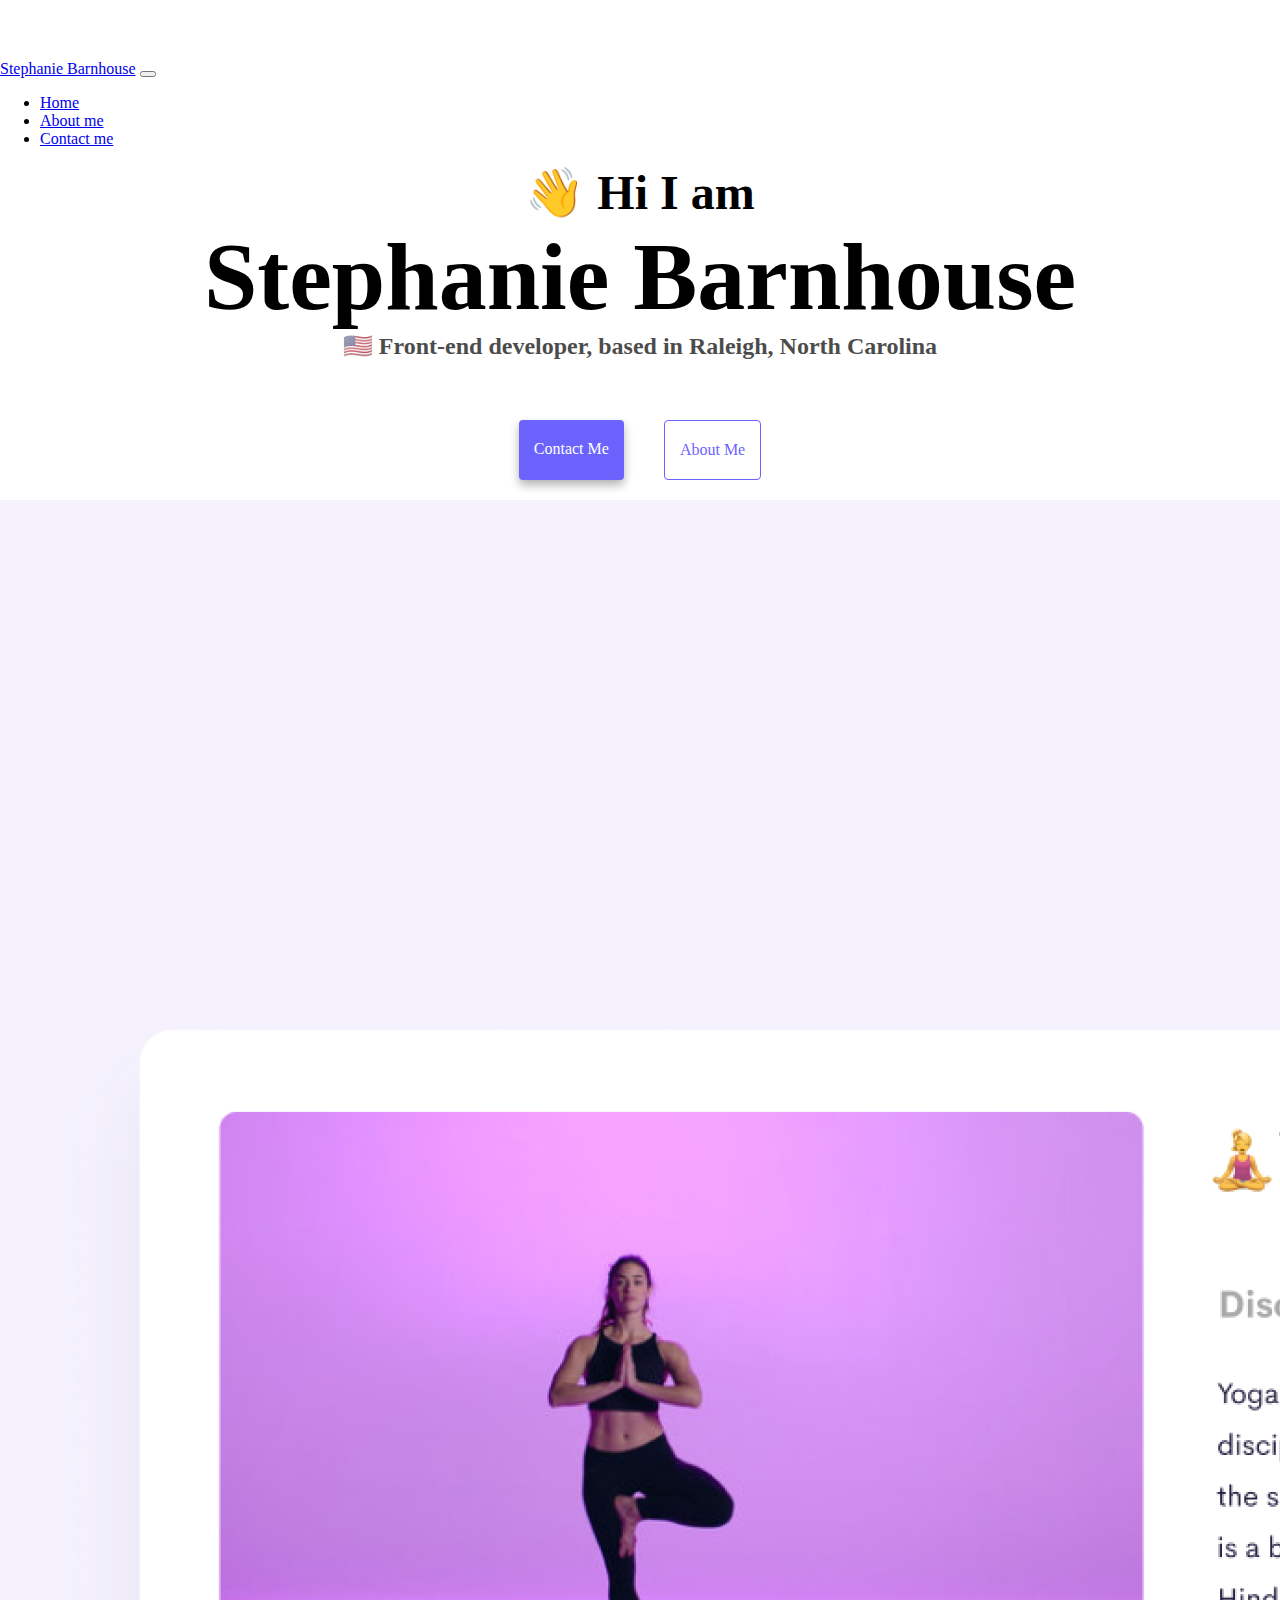
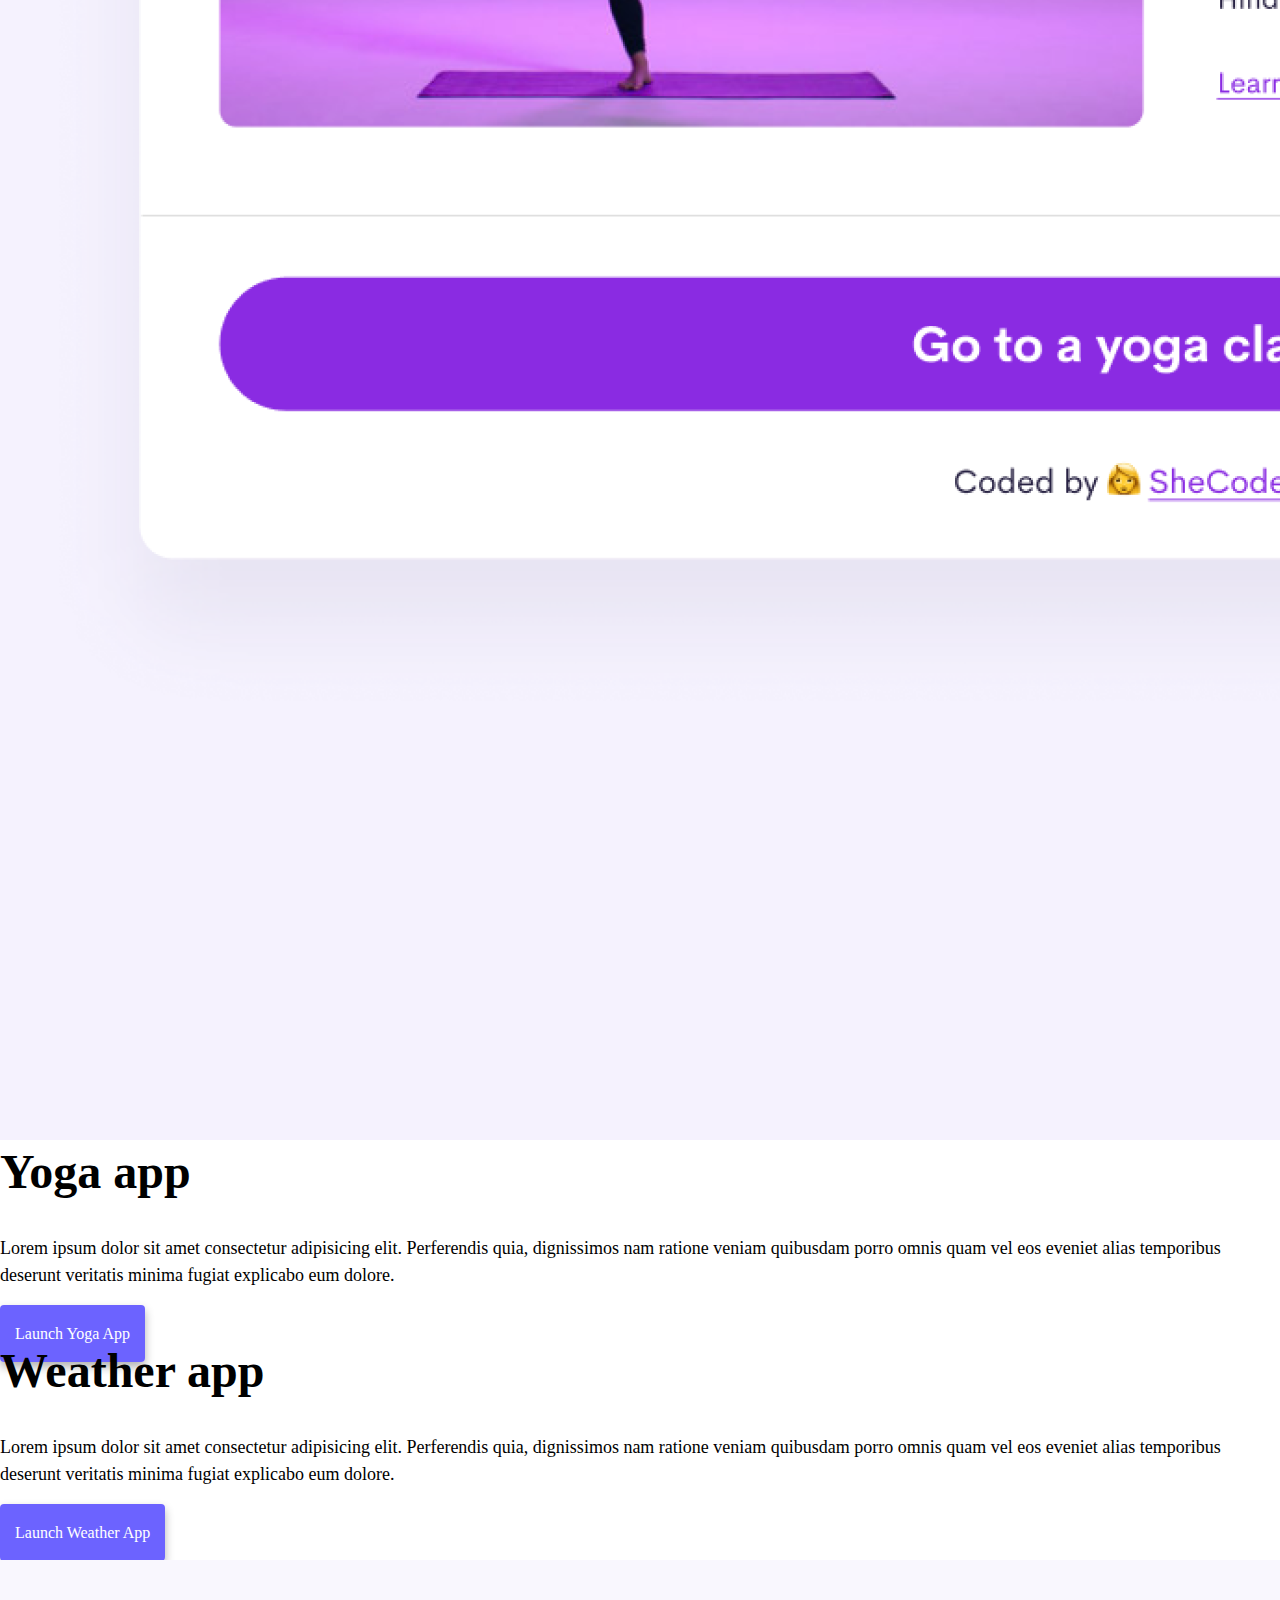
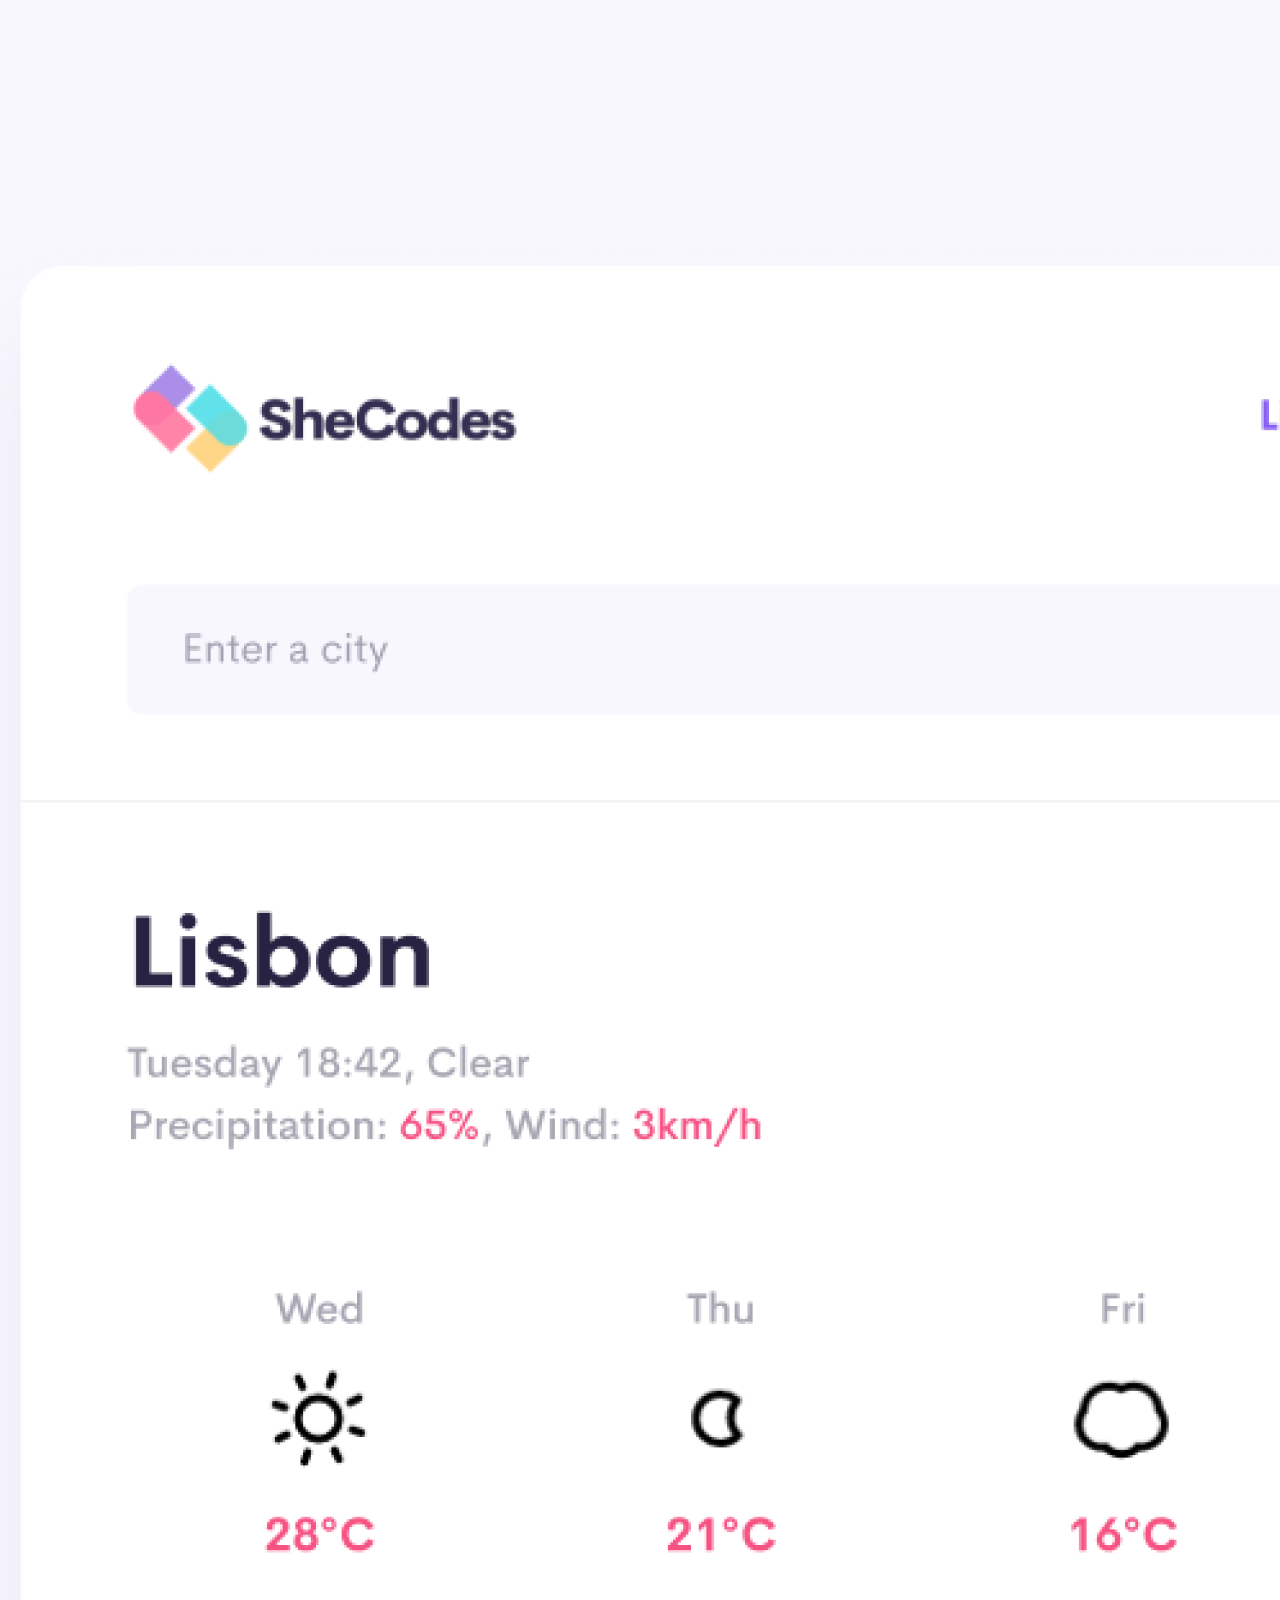
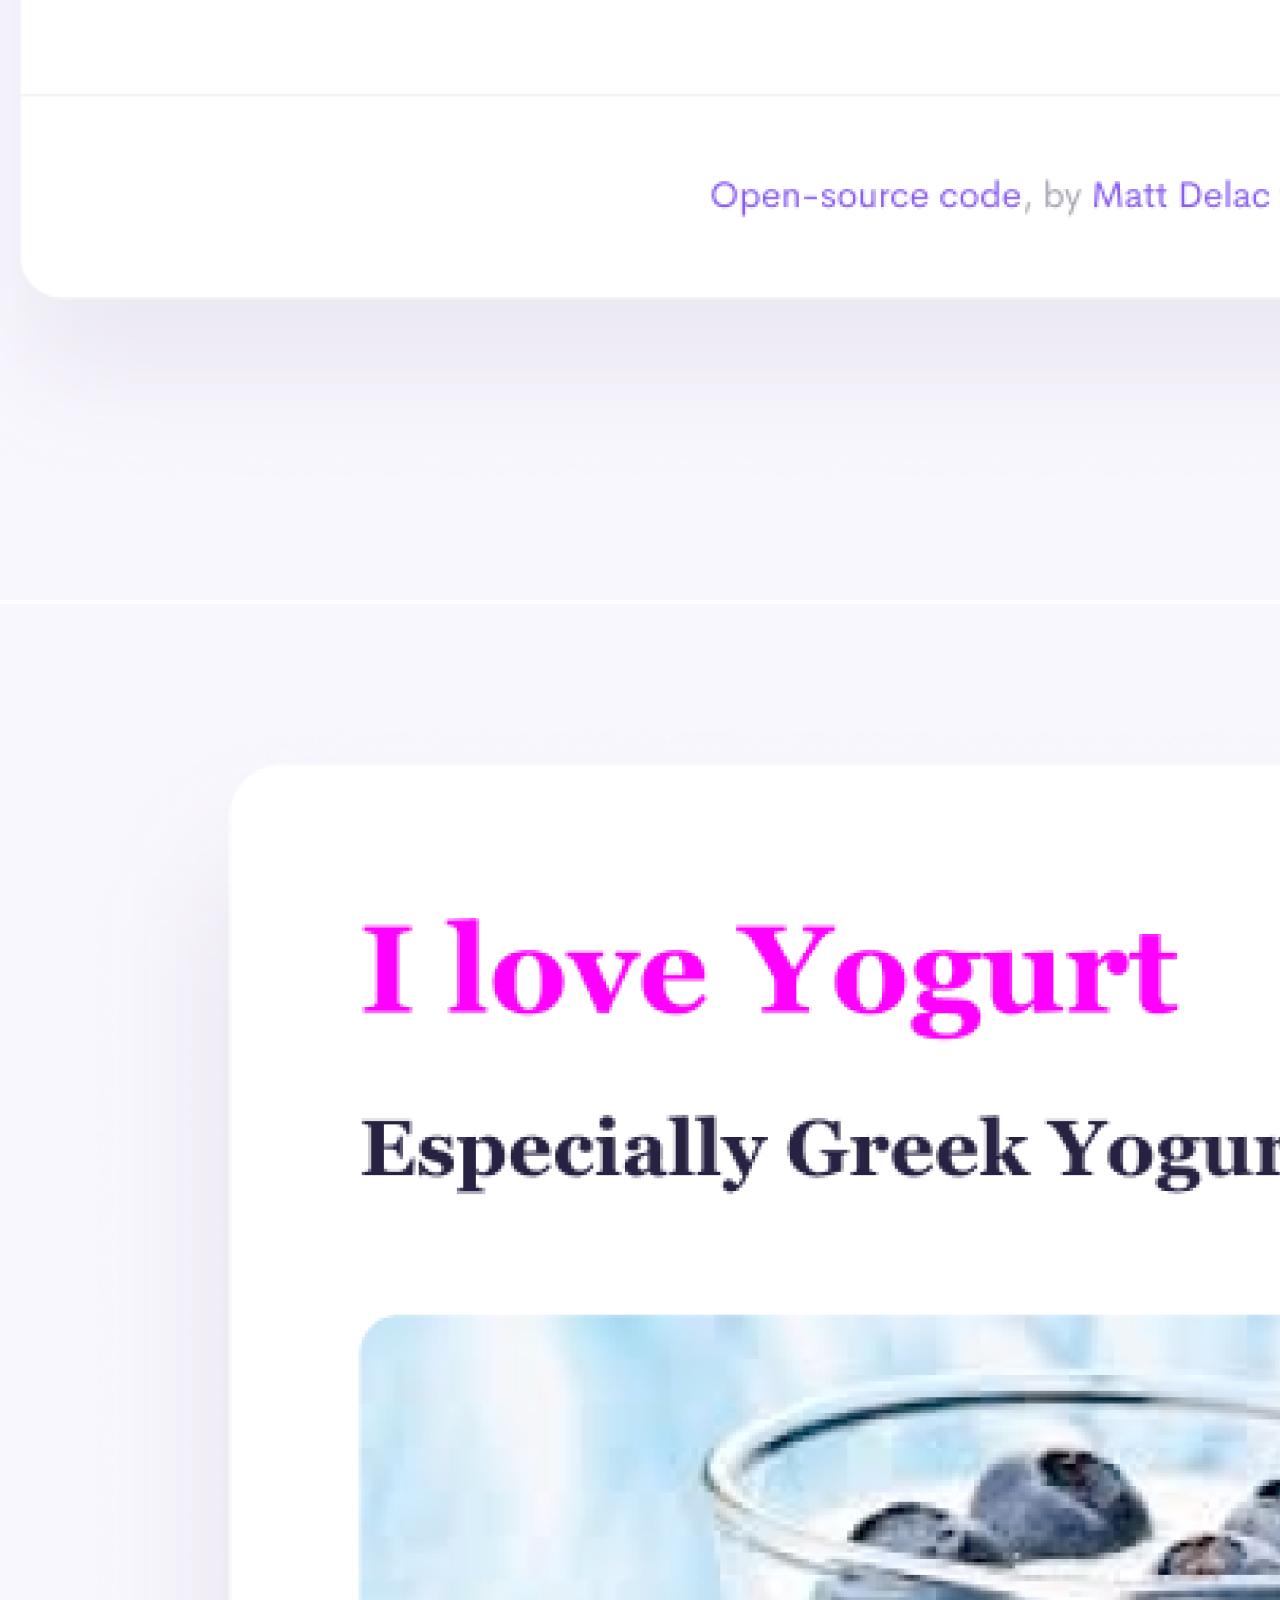
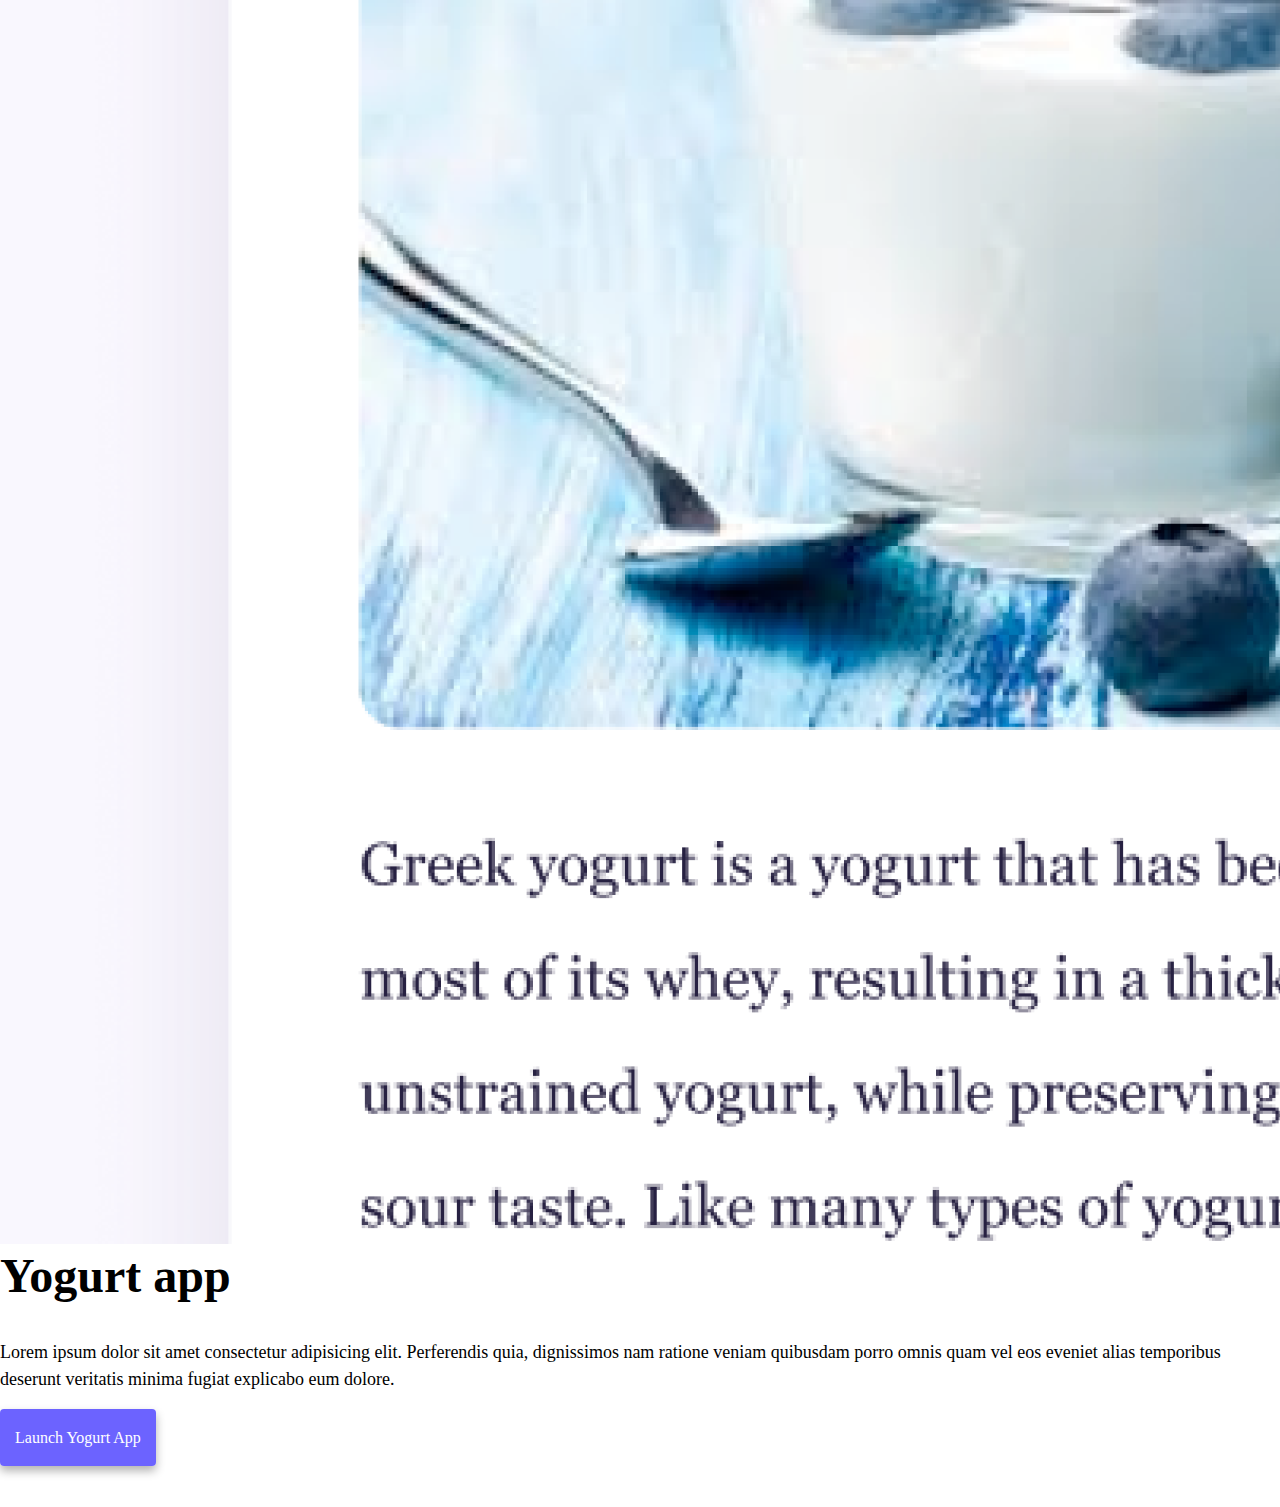
<file: index.html>
<!DOCTYPE html>
<html lang="en">
  <head>
    <meta charset="UTF-8" />
    <meta http-equiv="X-UA-Compatible" content="IE=edge" />
    <meta name="viewport" content="width=device-width, initial-scale=1.0" />
    <meta name="description" content="Portfolio for front-end developer Stephanie" /> 
    <title>Front-end Developer - Stephanie Barnhouse</title>
    <link href="https://cdn.jsdelivr.net/npm/bootstrap@5.1.3/dist/css/bootstrap.min.css" rel="stylesheet" integrity="sha384-1BmE4kWBq78iYhFldvKuhfTAU6auU8tT94WrHftjDbrCEXSU1oBoqyl2QvZ6jIW3" crossorigin="anonymous">
    <script src="https://cdn.jsdelivr.net/npm/bootstrap@5.1.3/dist/js/bootstrap.bundle.min.js" integrity="sha384-ka7Sk0Gln4gmtz2MlQnikT1wXgYsOg+OMhuP+IlRH9sENBO0LRn5q+8nbTov4+1p" crossorigin="anonymous"></script>
    <link rel="stylesheet" href="style.css" />
  </head>
  <body>
    <nav class="navbar fixed-top navbar-expand-lg navbar-light bg-light">
  <div class="container-fluid">
    <a class="navbar-brand" href="index.html" title="Homepage">Stephanie Barnhouse</a>
    <button class="navbar-toggler" type="button" data-bs-toggle="collapse" data-bs-target="#navbarNav" aria-controls="navbarNav" aria-expanded="false" aria-label="Toggle navigation">
      <span class="navbar-toggler-icon"></span>
    </button>
    <div class="collapse navbar-collapse" id="navbarNav">
      <ul class="navbar-nav">
        <li class="nav-item">
          <a class="nav-link active" aria-current="page" href="index.html" title="Homepage">Home</a>
        </li>
        <li class="nav-item">
          <a class="nav-link" href="about.html" title="About me">About me</a>
        </li>
        <li class="nav-item">
          <a class="nav-link" href="about.html#contact" title="Contact me">Contact me</a>
        </li>
      </ul>
    </div>
  </div>
</nav>
<div class="container">
  <div class="row">
    <h2 class="text-center">👋 Hi I am</h2>
    <h1 class="text-center">Stephanie Barnhouse</h1>
    <h3 class="text-center">🇺🇸 Front-end developer, based in Raleigh, North Carolina</h3>
    <div class="navigation-links">
      <a href="about.html#contact" class="contact-link" title="Contact me">Contact me</a>
      <a href="about.html" class="about-link" title="About me">About me</a>
      </div>
    </div>
    </div>
    <div class= "container">
      <div class= "row">
        <div class= "col-sm-6">
          <img src="images/yoga.png" alt="yoga" class="img-fluid rounded mt-5 d-none d-sm-block"/>
        </div>
        <div class= "col-sm-6 mt-5"><h2>Yoga app</h2>
          <br />
          <p>Lorem ipsum dolor sit amet consectetur adipisicing elit. Perferendis quia, dignissimos nam ratione veniam quibusdam porro omnis quam vel eos eveniet alias temporibus deserunt veritatis minima fugiat explicabo eum dolore.</p>
          <br />
          <a href= "#" class= "app-links" title="Yoga app">Launch Yoga App</a>
        </div>
      </div>
      <div class= "row">
        <div class= "col-sm-6 mt-5">
          <h2>Weather app</h2>
          <br />
           <p>Lorem ipsum dolor sit amet consectetur adipisicing elit. Perferendis quia, dignissimos nam ratione veniam quibusdam porro omnis quam vel eos eveniet alias temporibus deserunt veritatis minima fugiat explicabo eum dolore.</p>
           <br />
           <a href= "#" class= "app-links" title="Weather app">Launch Weather App</a>
        </div>
        <div class= "col-sm-6">
          <br />
          <img src="images/weather.png" alt="weather" class="img-fluid rounded mt-5 d-none d-sm-block"/>
        </div>
      </div>
      <div class= "row">
        <div class= "col-sm-6">
          <img src="images/yogurt.png" alt="yogurt" class="img-fluid rounded mt-5 d-none d-sm-block"/>
        </div>
        <div class= "col-sm-6 mt-5"><h2>Yogurt app</h2>
          <br />
          <p>Lorem ipsum dolor sit amet consectetur adipisicing elit. Perferendis quia, dignissimos nam ratione veniam quibusdam porro omnis quam vel eos eveniet alias temporibus deserunt veritatis minima fugiat explicabo eum dolore.</p>
          <br />
          <a href= "#" class= "app-links" title="Yogurt app">Launch Yogurt App</a>
        </div>
      </div>
    </div>
  </body>
</html>
</file>
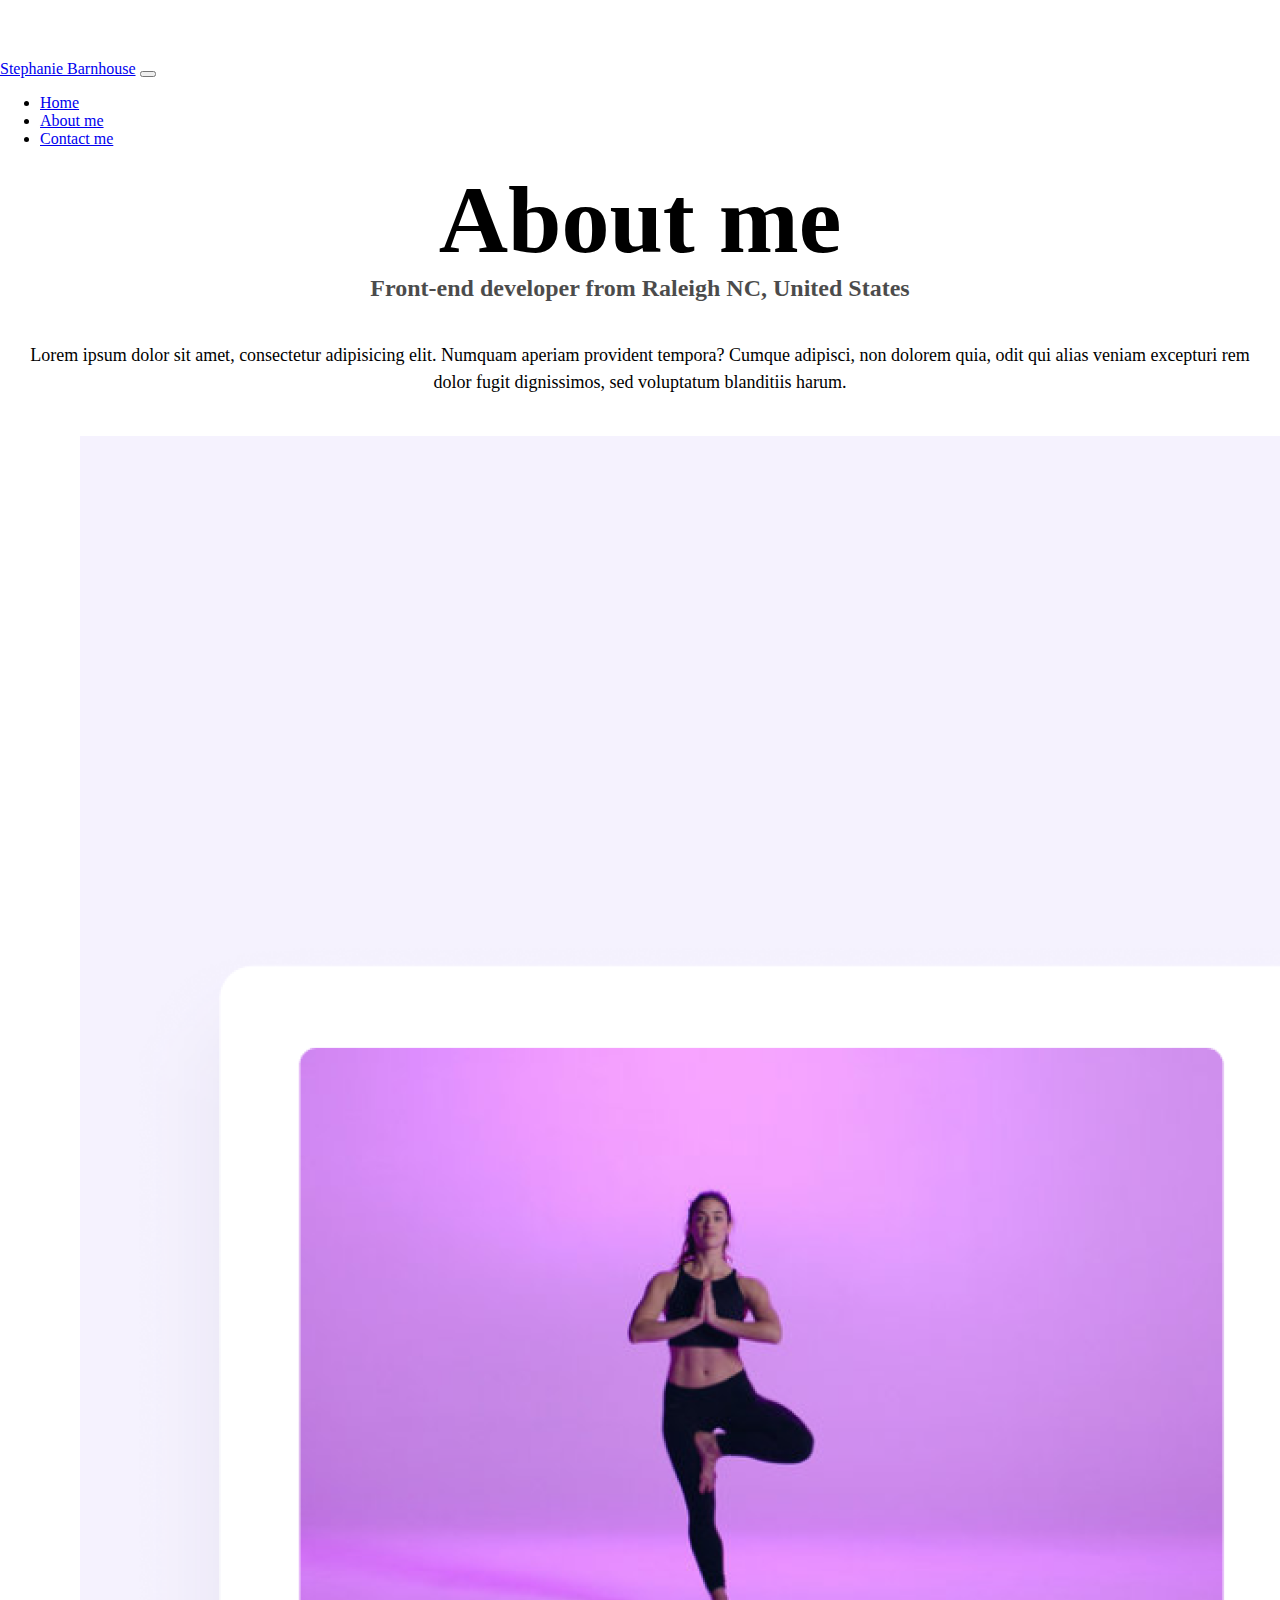
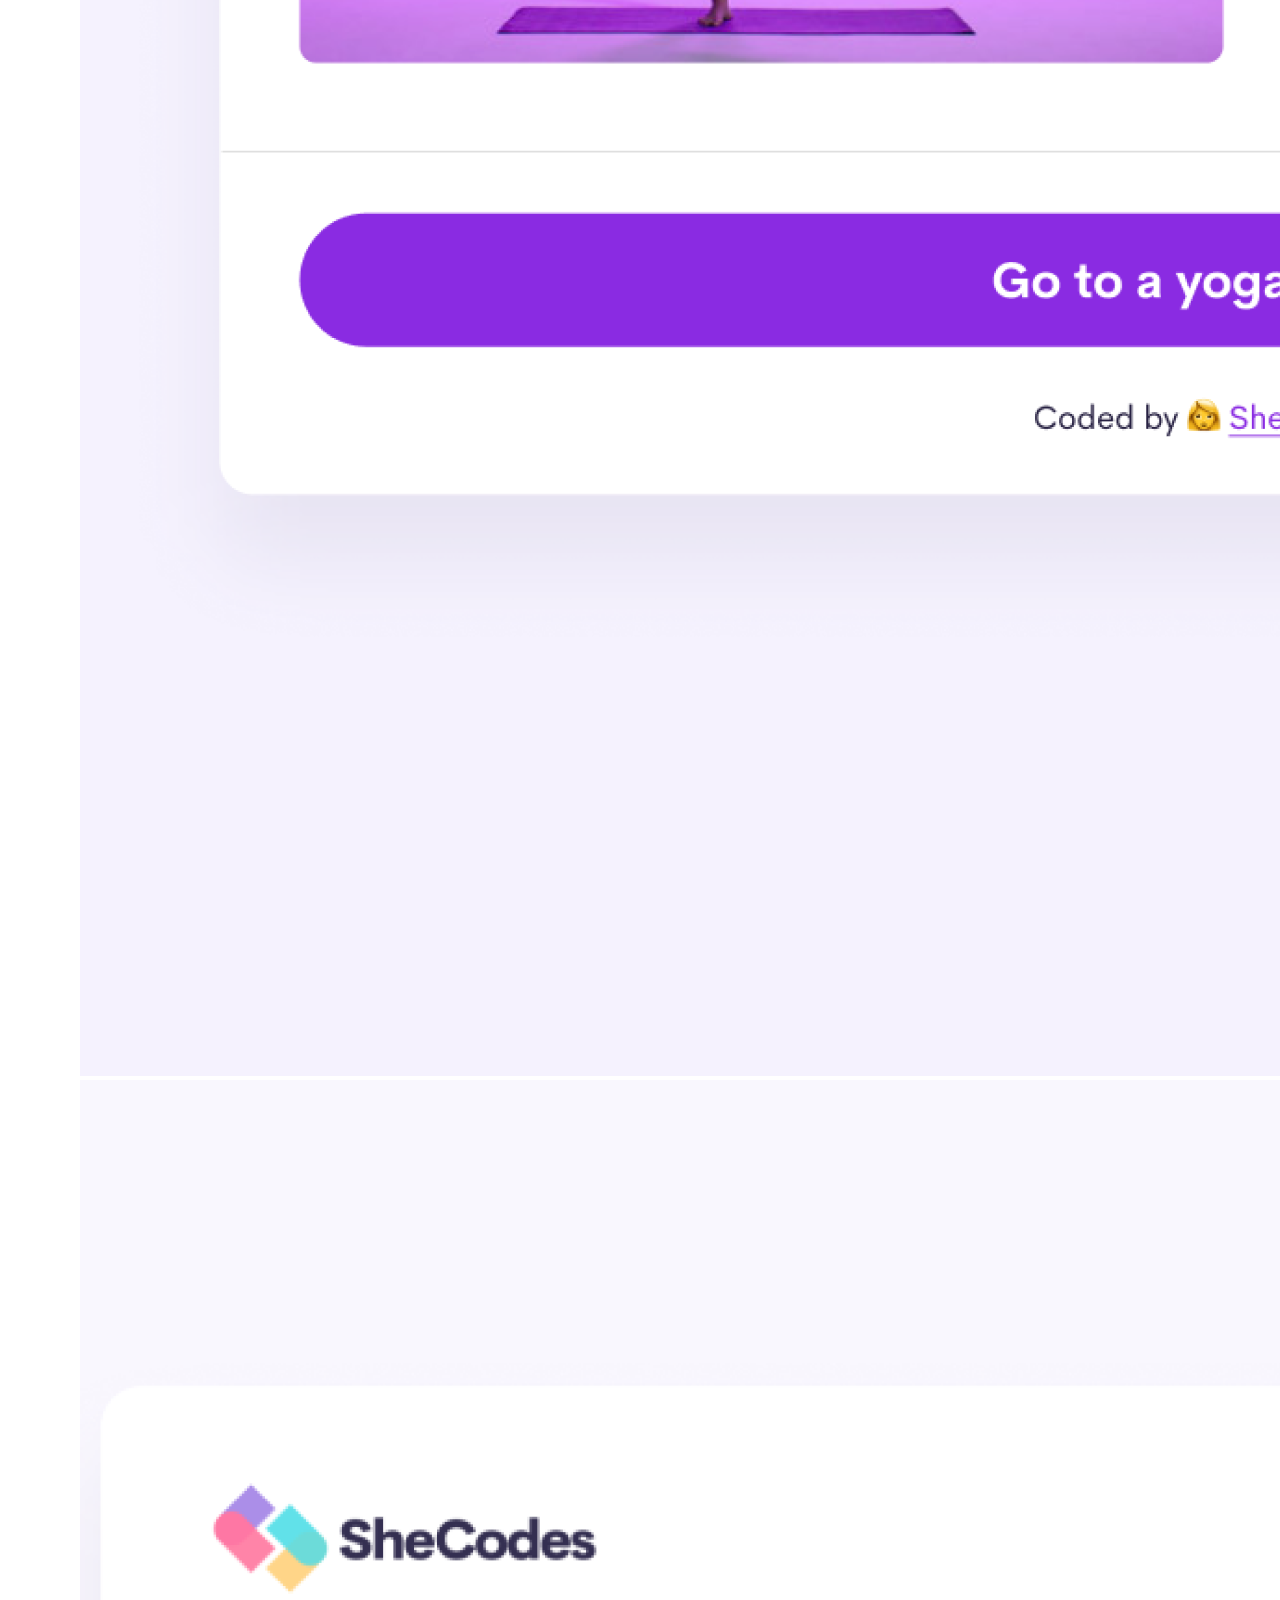
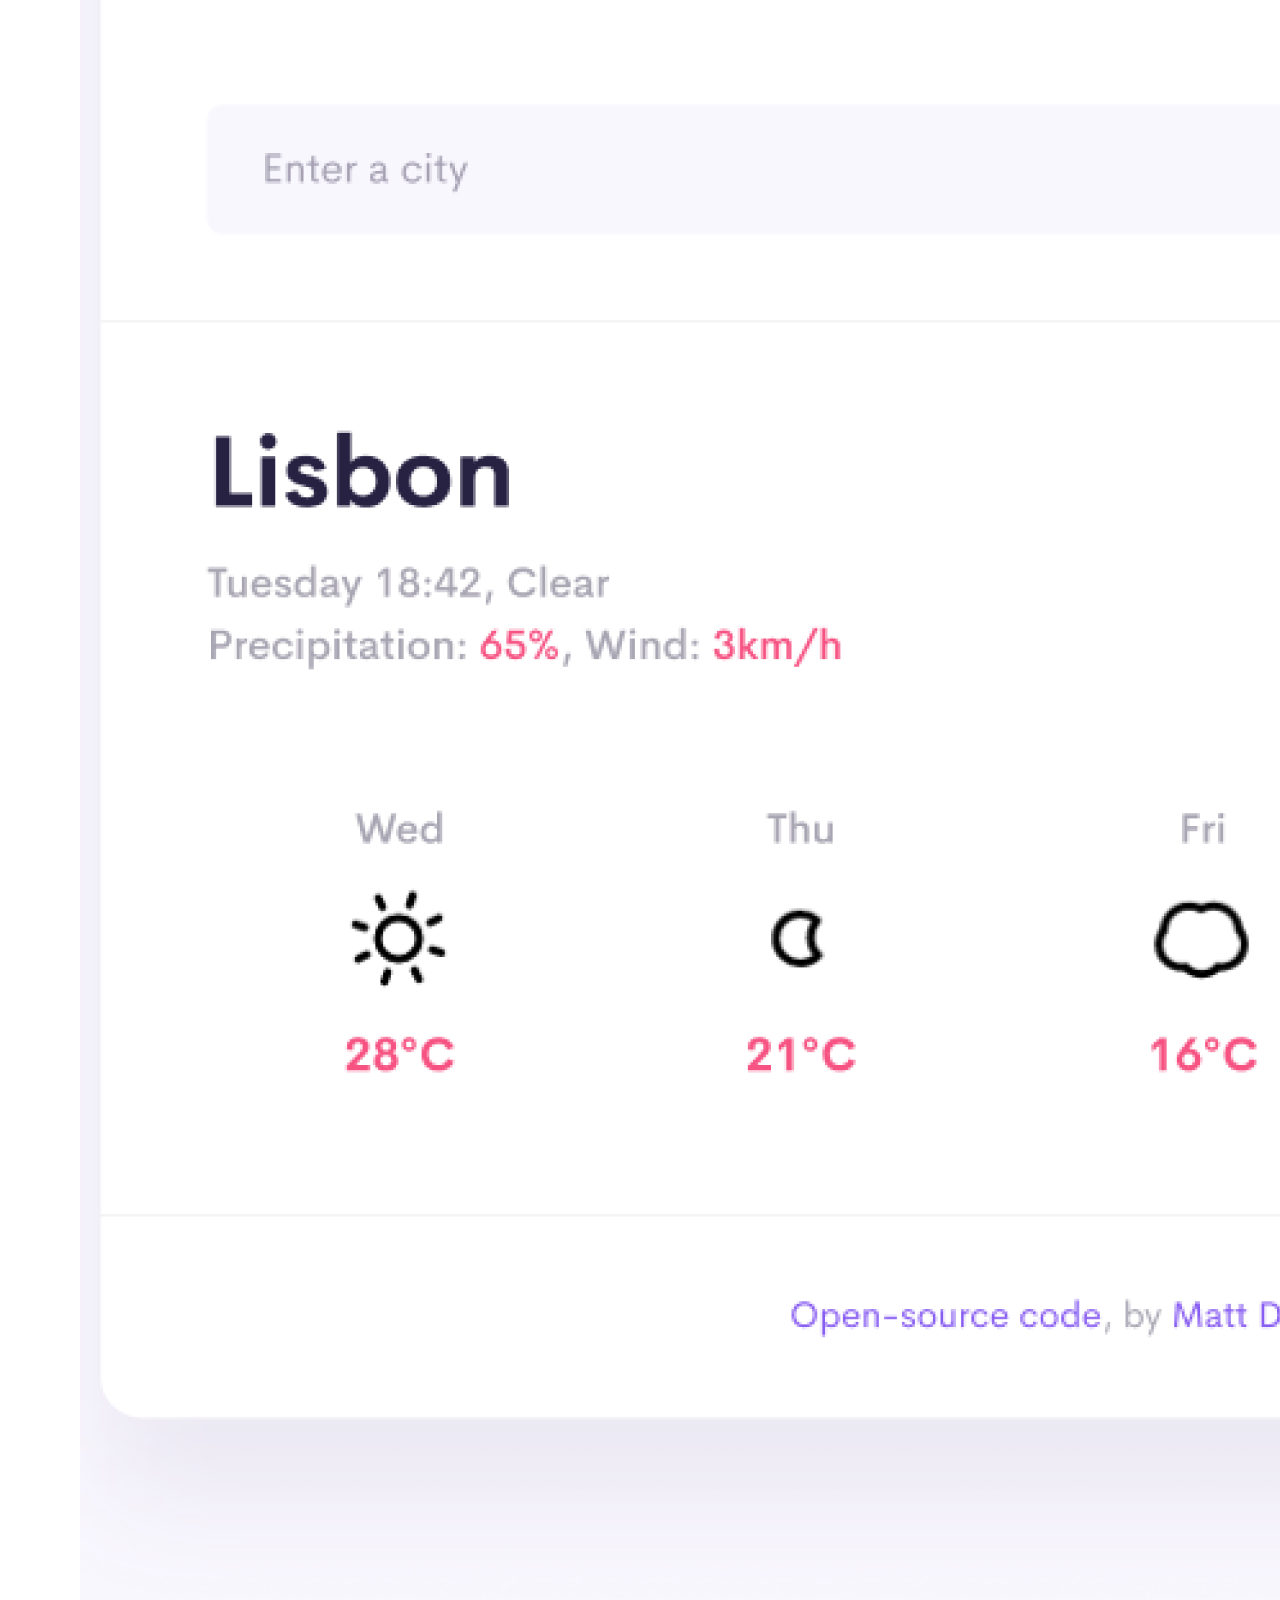
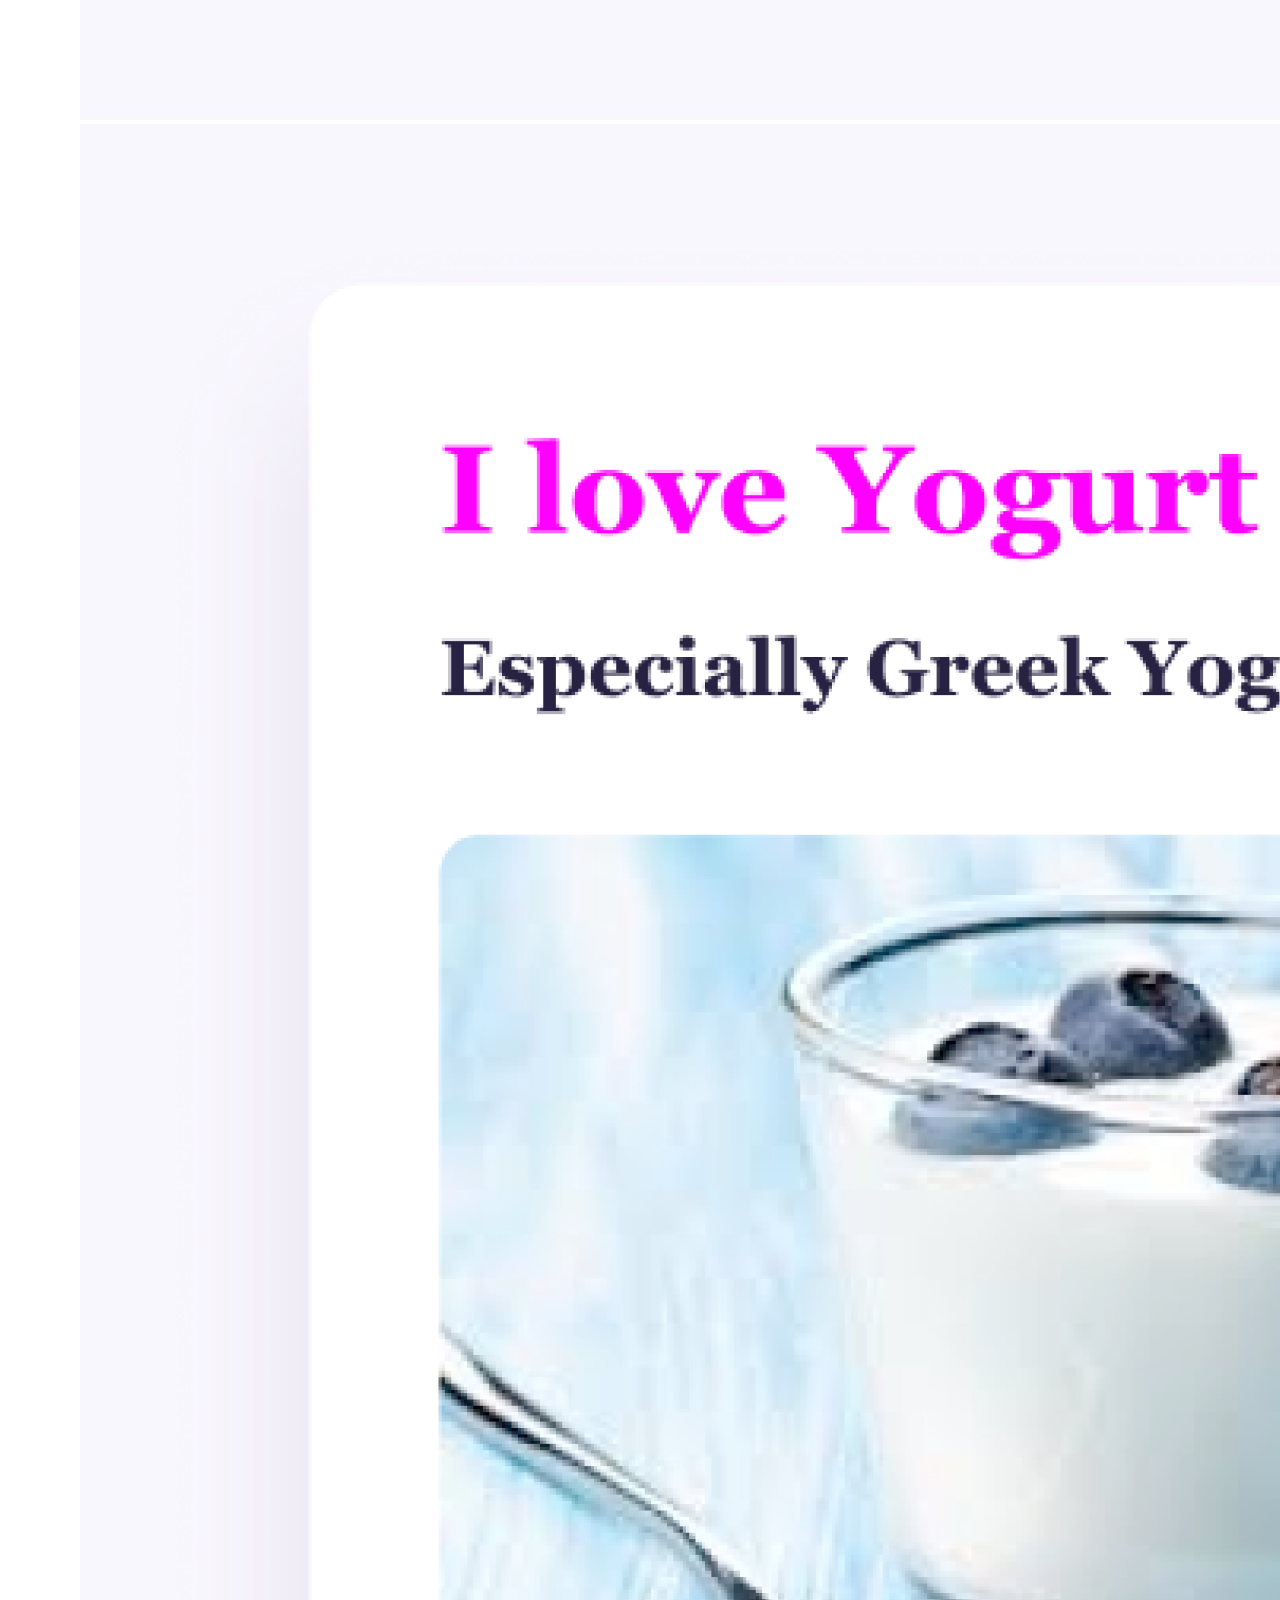
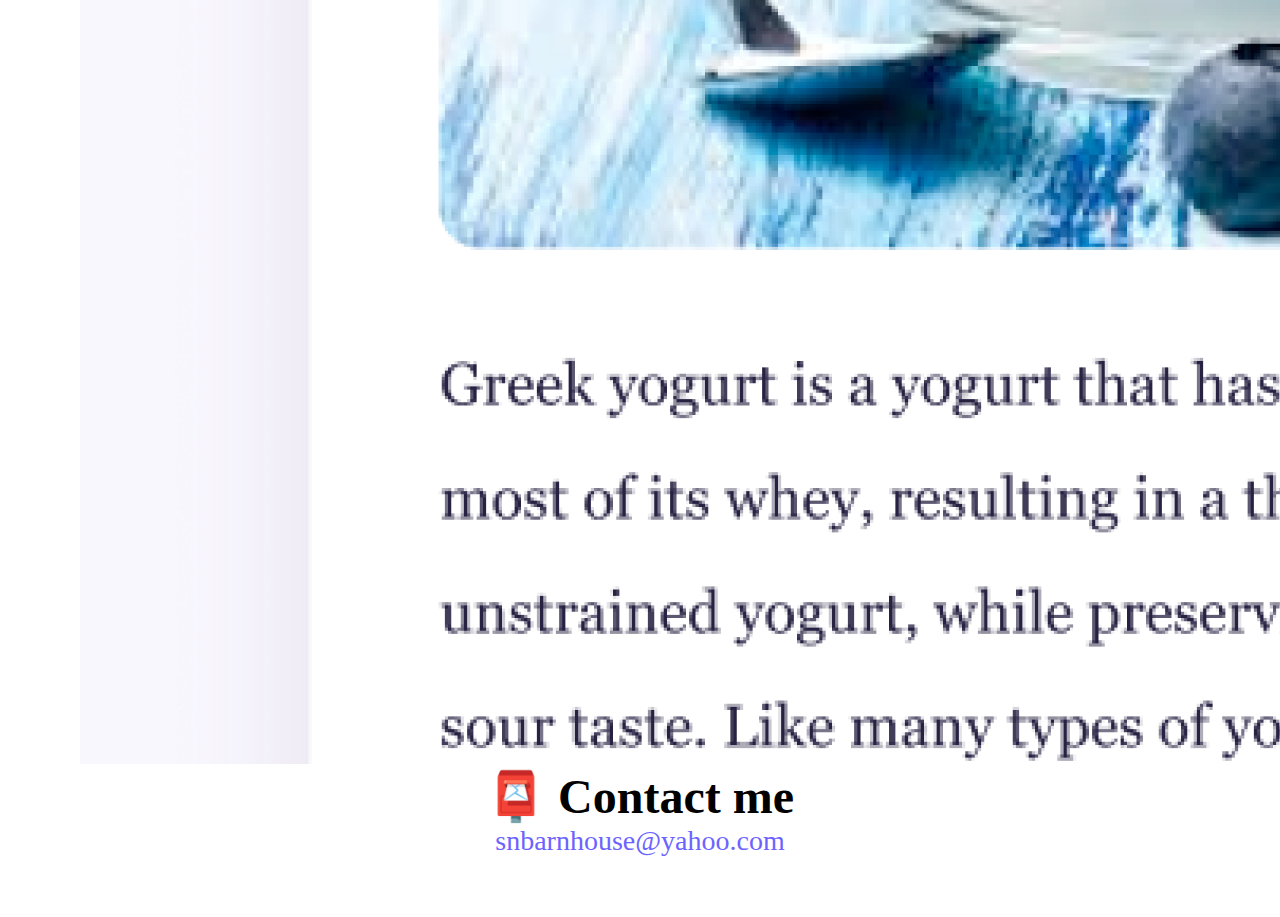
<file: about.html>
<!DOCTYPE html>
<html lang="en">
  <head>
    <meta charset="UTF-8" />
    <meta http-equiv="X-UA-Compatible" content="IE=edge" />
    <meta name="viewport" content="width=device-width, initial-scale=1.0" />
    <meta name="description" content="About Stephanie, a front-end developer" /> 
    <link href="https://cdn.jsdelivr.net/npm/bootstrap@5.1.3/dist/css/bootstrap.min.css" rel="stylesheet" integrity="sha384-1BmE4kWBq78iYhFldvKuhfTAU6auU8tT94WrHftjDbrCEXSU1oBoqyl2QvZ6jIW3" crossorigin="anonymous">
    <script src="https://cdn.jsdelivr.net/npm/bootstrap@5.1.3/dist/js/bootstrap.bundle.min.js" integrity="sha384-ka7Sk0Gln4gmtz2MlQnikT1wXgYsOg+OMhuP+IlRH9sENBO0LRn5q+8nbTov4+1p" crossorigin="anonymous"></script>
    <link rel="stylesheet" href="style.css" />
    <title>About me- Stephanie</title>
  </head>
  <body>
    <nav class="navbar fixed-top navbar-expand-lg navbar-light bg-light">
  <div class="container-fluid">
    <a class="navbar-brand" href="index.html" title="Homepage">Stephanie Barnhouse</a>
    <button class="navbar-toggler" type="button" data-bs-toggle="collapse" data-bs-target="#navbarNav" aria-controls="navbarNav" aria-expanded="false" aria-label="Toggle navigation">
      <span class="navbar-toggler-icon"></span>
    </button>
    <div class="collapse navbar-collapse" id="navbarNav">
      <ul class="navbar-nav">
        <li class="nav-item">
          <a class="nav-link" aria-current="page" href="index.html" title="Homepage">Home</a>
        </li>
        <li class="nav-item">
          <a class="nav-link active" href="about.html" title="About me">About me</a>
        </li>
        <li class="nav-item">
          <a class="nav-link" href="about.html#contact" title="Contact me">Contact me</a>
        </li>
      </ul>
    </div>
  </div>
</nav>
    <h1 class="text-center">About me</h1>
    <h3 class="text-center">Front-end developer from Raleigh NC, United States</h3>
    <div class= "conatiner">
    <div class="about-paragraphs text-center">
      <p>
        Lorem ipsum dolor sit amet, consectetur adipisicing elit. Numquam aperiam provident tempora? Cumque adipisci, non dolorem quia, odit qui alias veniam excepturi rem dolor fugit dignissimos, sed voluptatum blanditiis harum.
      </p>
    </div>
    <div class= "row mb-5 picture-container">
      <div class= "col-md-4">
        <img src="images/yoga.png" alt="yoga" class="img-fluid rounded mt-5 p-2 mb-4 shadow"/>
      </div>
      <div class= "col-md-4">
        <img src="images/weather.png" alt="weather" class="img-fluid rounded mt-5 p-2 mb-4 shadow"/>
      </div>
      <div class= "col-md-4">
        <img src="images/yogurt.png" alt="yogurt" class="img-fluid rounded mt-5 p-2 mb-4 shadow"/>
      </div>
    </div>
  </div>
    <div id="contact">
      <h2 class="text-center">📮 Contact me</h2>
      <a href="mailto:snbarnhouse@yahoo.com" class="email-link" title="Email me">snbarnhouse@yahoo.com</a>
    </div>
  </body>
</html>
</file>
<file: style.css>
:root {
  --primary-color: #6c63ff;
  --secondary-color: #f5f2fe;
  --box-shadow: 0 5px 10px rgba(0, 0, 0, 0.3);
}

body {
  margin: 60px auto;
}

.text-center {
  text-align: center;
}
h1,
h2,
h3 {
  margin: 0;
}

h1 {
  font-size: 96px;
}

h2 {
  font-size: 48px;
}

h3 {
  font-size: 24px;
  opacity: 0.7;
}

p {
  /* padding: 20px; */
  border-radius: 4px;
  font-size: 18px;
  line-height: 1.5;
}

.navigation-links {
  display: flex;
  margin-top: 40px;
  justify-content: center;
}

.navigation-links a {
  margin: 20px;
  border-radius: 4px;
  padding: 20px 15px;
  text-decoration: none;
  text-transform: capitalize;
}

.contact-link {
  background: var(--primary-color);
  box-shadow: var(--box-shadow);
  color: white;
  margin: 20px;
  border-radius: 4px;
  padding: 20px 15px;
  text-decoration: none;
  text-transform: capitalize;
}

.about-link {
  color: var(--primary-color);
  border: 1px solid var(--primary-color);
}

.homepage-link {
  color: var(--primary-color);
  text-align: center;
  display: block;
}

.about-paragraphs {
  display: flex;
  margin: 30px 0;
}

.about-paragraphs p {
  margin: 10px;
}

.email-link {
  display: flex;
  justify-content: center;
  color: var(--primary-color);
  font-size: 28px;
  text-decoration: none;
}

.email-link:hover {
  text-decoration: underline;
}

.app-links {
  border-radius: 4px;
  padding: 20px 15px;
  text-decoration: none;
  text-transform: capitalize;
  background: var(--primary-color);
  box-shadow: var(--box-shadow);
  color: white;
}

.picture-container {
  max-width: 1200px;
  margin-left: 80px;
  margin-right: 80px;
}

@media (max-width:900px) {
  h1 {
    font-size: 50px;
    line-height: 1.5;
  }

  h2 {
    font-size: 38px;
  }

  h3 {
    text-align: center;
    font-size: 20px;
  }

  h2,p {
    text-align: center;
    margin: 0 10px;
  }

  a {
    display: block;
    margin: 0 auto;
    text-align: center;
    margin: 0 30px;
  }
}
</file>
